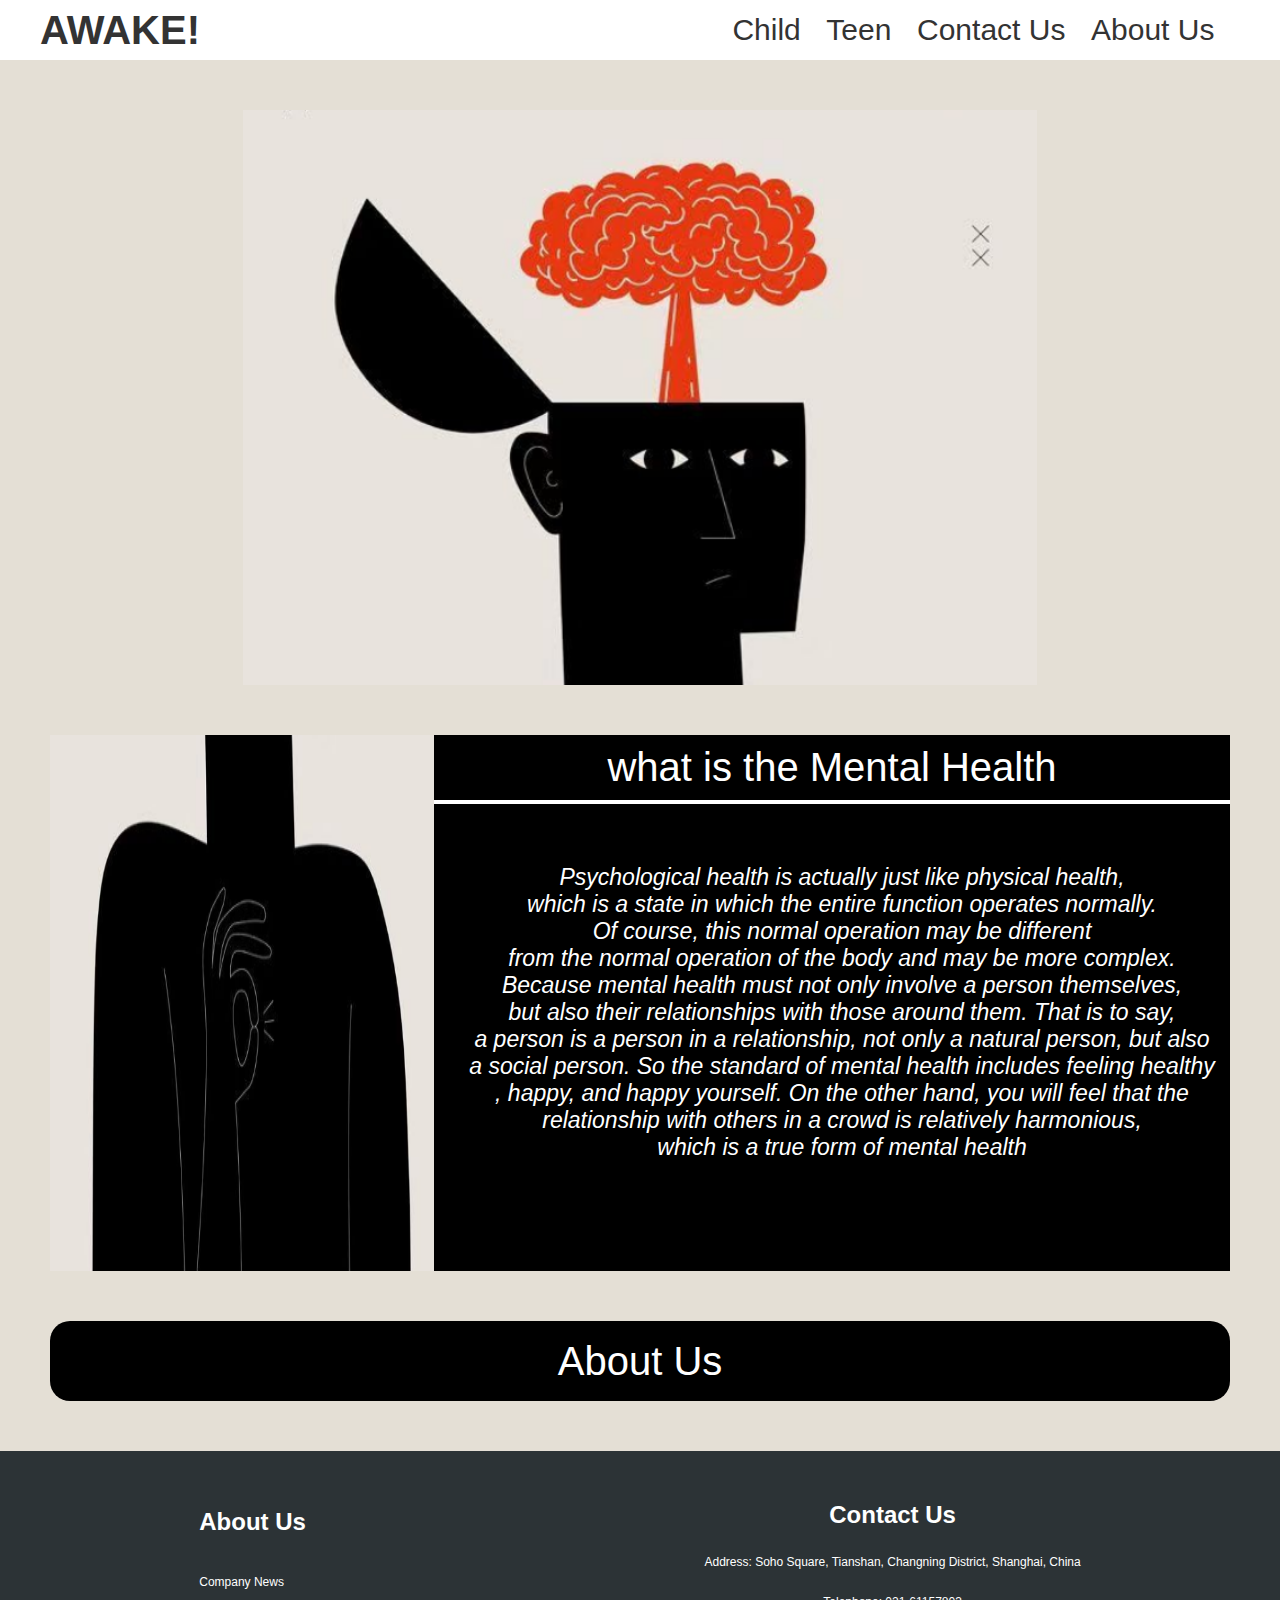
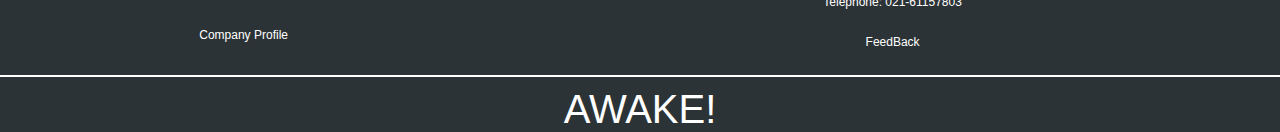
<file: index.html>
<!DOCTYPE html>
<html lang="en">

<head>
    <meta charset="UTF-8">
    <meta name="viewport" content="width=device-width, initial-scale=1.0">
    <title>Document</title>
</head>
<link rel="stylesheet" href="./common.css">

<body>
    <div class="header">
        <div class="h_left">
            <a href="./index.html"> AWAKE!</a>
        </div>
        <div class="h_right">
            <ul>
                <li>
                    <a href="./Child.html">Child</a>
                </li>
                <li>
                    <a href="./teen.html">Teen</a>
                </li>

                <li>
                    <a href="./contact.html">Contact Us</a>
                </li>
                <li class="">
                    <a href="./about.html"> About Us</a>
                </li>
            </ul>
        </div>
    </div>
    <div class="banner">
        <img src="./image/banner.png" alt="">
    </div>
    <div class="mians">
        <div class="w_left">

        </div>
        <div class="w_right">
            <div class="title">what is the Mental Health </div>
            <div class="line"></div>
            <div class="desc">
                Psychological health is actually just like physical health, <br>

                which is a state in which the entire function operates normally.<br>

                Of course, this normal operation may be different<br>

                from the normal operation of the body and may be more complex.<br>

                Because mental health must not only involve a person themselves, <br>

                but also their relationships with those around them. That is to say, <br>

                a person is a person in a relationship, not only a natural person, but also<br>

                a social person. So the standard of mental health includes feeling healthy<br>

                , happy, and happy yourself. On the other hand, you will feel that the<br>

                relationship with others in a crowd is relatively harmonious,<br>

                which is a true form of mental health
            </div>
        </div>
    </div>
    <div class="other">
        <div class="btn">
            <a style="color: #fff;" href="./about.html"> About Us</a>
        </div>
    </div>
    <div class="foot">
        <div class="tops flex_x">
            <div class="item_t flex_y">
                <h1>About Us</h1>
                <span style=" margin-bottom: 26px;">Company News</span>
                <span style=" margin-bottom: 26px;">Company Profile</span>
            </div>

            <div class="item_t flex_y" style="text-align: center;">
                <h1> Contact Us</h1>
                <span style=" margin-bottom: 26px;">Address: Soho Square, Tianshan, Changning District, Shanghai, China
                </span>
                <span style=" margin-bottom: 26px;">Telephone: 021-61157803
                </span>
                <span style=" margin-bottom: 26px;">FeedBack
                </span>
                </span>
            </div>
        </div>
        <div class="lines"></div>
        <div class="bots">
            <div class="left" style="text-align: center;margin-top: 10px;">
                <span class="f_28">AWAKE!</span>
            </div>
        </div>
    </div>
    <style>
        .banner {
            height: 75vh;
            padding: 50px;
            box-sizing: border-box;
            background-color: #e4dfd5;
            text-align: center;
        }

        .banner img {
            margin: 0 auto;
            height: 100%;
        }

        .mians {
            display: flex;
            justify-content: space-between;
            width: 100vw;
            padding: 0 50px;
            box-sizing: border-box;
            background-color: #e4dfd5;
        }

        .w_left {
            width: 30vw;
            background-image: url("./image/body.png");
            background-size: 100% 100%;
            background-repeat: no-repeat;


        }

        .w_right {
            flex: 1;
            background: #000;
            box-sizing: border-box;
            text-align: center;
            color: #fff;
            padding-bottom: 100px;

        }

        .line {
            width: 100%;
            height: 4px;
            background-color: #fff;
        }

        .title {
            padding: 10px;
            box-sizing: border-box;
            font-size: 40px;
        }

        .desc {
            color: #fff;
            padding: 10px 0;
            font-size: 23px;
            box-sizing: border-box;
            padding-left: 20px;

            margin-top: 50px;
            font-style: oblique;
        }

        .other {
            padding: 50px;
            box-sizing: border-box;
            text-align: right;
            font-size: 40px;
            background-color: #e4dfd5;

        }

        .btn {
            height: 60px;
            line-height: 60px;
            align-items: center;
            text-align: center;
            border-radius: 20px;
            background: #000;
            color: #fff;
            padding: 10px 30px;
        }

        .btn:hover {
            background: #4d4a4a;
            font-weight: 900;
            cursor: pointer;
        }
    </style>
</body>

</html>
</file>
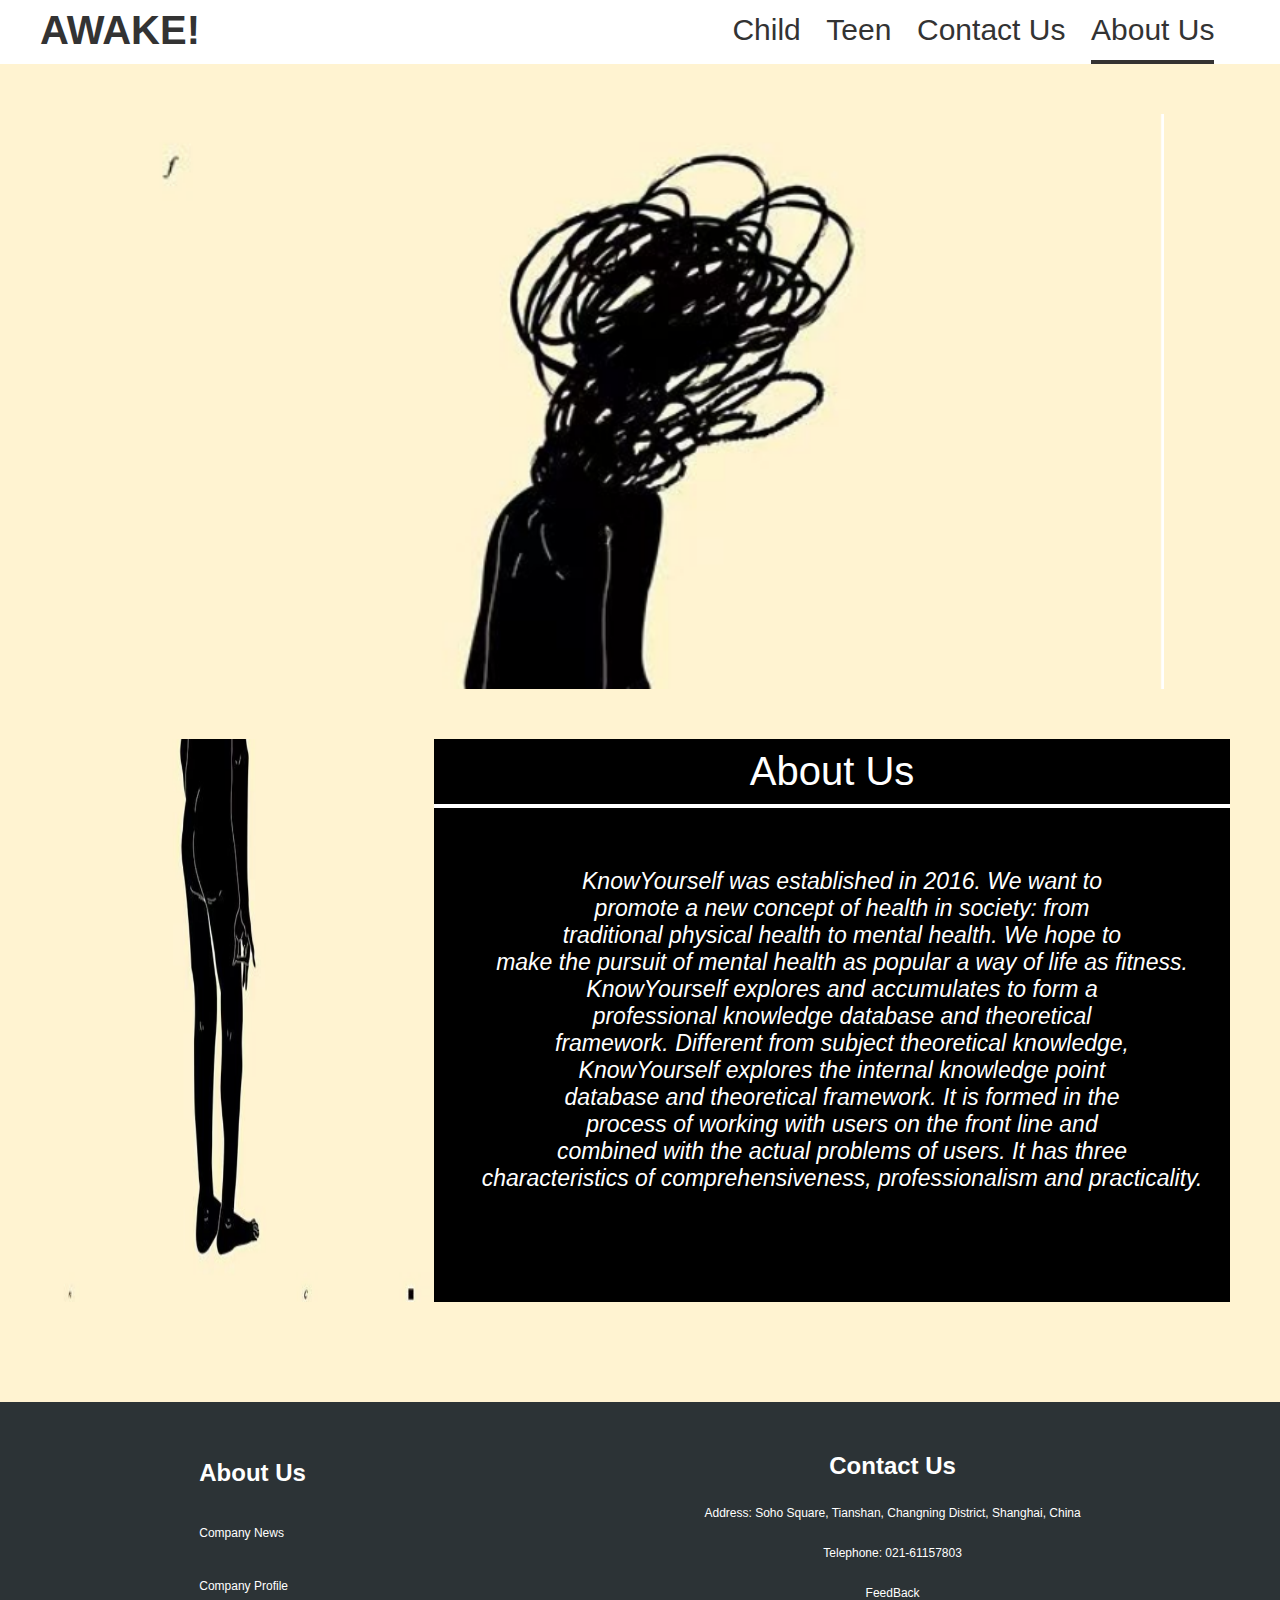
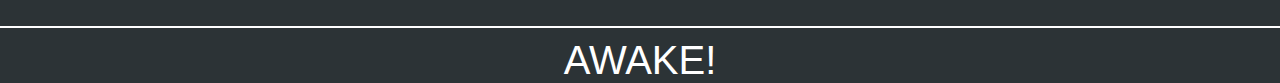
<file: about.html>
<!DOCTYPE html>
<html lang="en">

<head>
    <meta charset="UTF-8">
    <meta name="viewport" content="width=device-width, initial-scale=1.0">
    <title>Document</title>
</head>
<link rel="stylesheet" href="./common.css">

<body>
    <div class="header" style="margin-bottom: 4px ;">
        <div class="h_left">
           <a href="./index.html"> AWAKE!</a>
        </div>
        <div class="h_right">
            <ul>
                <li >
                    <a href="./Child.html">Child</a>
                </li>
                <li >
                    <a href="./teen.html">Teen</a>
                </li>

                <li >
                    <a href="./contact.html">Contact Us</a>
                </li>
                <li class="active">
                    <a href="./about.html"> About Us</a>
                </li>
            </ul>
        </div>
    </div>
    <div class="banner">
        <img src="./image/2.png" alt="">
    </div>
    <div class="mians">
        <div class="w_left">
           
        </div>
     <div class="w_right">
        <div class="title">About Us</div>
            <div class="line"></div>
            <div class="desc">
               KnowYourself was established in 2016. We want to  <br>

                    promote a new concept of health in society: from<br>
                    
                     traditional physical health to mental health. We hope to<br>
                    
                     make the pursuit of mental health as popular a way of life as fitness.
                     KnowYourself explores and accumulates to form a  <br>
                
                        professional knowledge database and theoretical <br>
                        
                        framework. Different from subject theoretical knowledge,<br>
                        
                         KnowYourself explores the internal knowledge point<br>
                        
                         database and theoretical framework. It is formed in the <br>
                        
                        process of working with users on the front line and <br>
                        
                        combined with the actual problems of users. It has three <br>
                        
                        characteristics of comprehensiveness, professionalism and practicality.
           
     </div>
    </div>
    </div>
  
 
    <div class="foot" >
        <div class="tops flex_x">
            <div class="item_t flex_y">
                <h1>About Us</h1>
                <span style=" margin-bottom: 26px;">Company News</span>
                <span style=" margin-bottom: 26px;">Company Profile</span>
            </div>
          
            <div class="item_t flex_y" style="text-align: center;">
                <h1> Contact Us</h1>
                <span style=" margin-bottom: 26px;">Address: Soho Square, Tianshan, Changning District, Shanghai, China
                </span>
                <span style=" margin-bottom: 26px;">Telephone: 021-61157803
                </span>
                <span style=" margin-bottom: 26px;">FeedBack
                </span>
            </span>
            </div>
        </div>
        <div class="lines"></div>
        <div class="bots">
            <div class="left" style="text-align: center;margin-top: 10px;">
                <span class="f_28">AWAKE!</span>
            </div>
        </div>
    </div>
</body>
<style>
     .banner {
            height: 75vh;
            padding: 50px;
            box-sizing: border-box;
            background-color: #fff3d1;
            text-align: center;
        }

        .banner img {
            margin: 0 auto;
            height: 100%;
        }
        .mians{
            display: flex;
            justify-content: space-between;
            width: 100vw;
            padding:0 50px;
            box-sizing: border-box;
            background-color: #fff3d1;
            padding-bottom: 100px;
        }
        .w_left{
            width: 30vw;
           background-image: url("./image/3.png");
           background-size: 100% 100%;
           background-repeat: no-repeat;


        }
        .w_right{
            flex: 1;
            background: #000;
            box-sizing: border-box;
            text-align: center;
            color: #fff;
            padding-bottom: 100px;

        }
        .line{
            width: 100%;
            height: 4px;
            background-color: #fff;
        }
        .title{
            padding: 10px;
            box-sizing: border-box;
            font-size: 40px;
        }
        .desc{
            color: #fff;
            padding: 10px 0;
            font-size: 23px;
            box-sizing: border-box;
            padding-left: 20px  ;

            margin-top: 50px;
            font-style: oblique;
        }
</style>

</html>
</file>
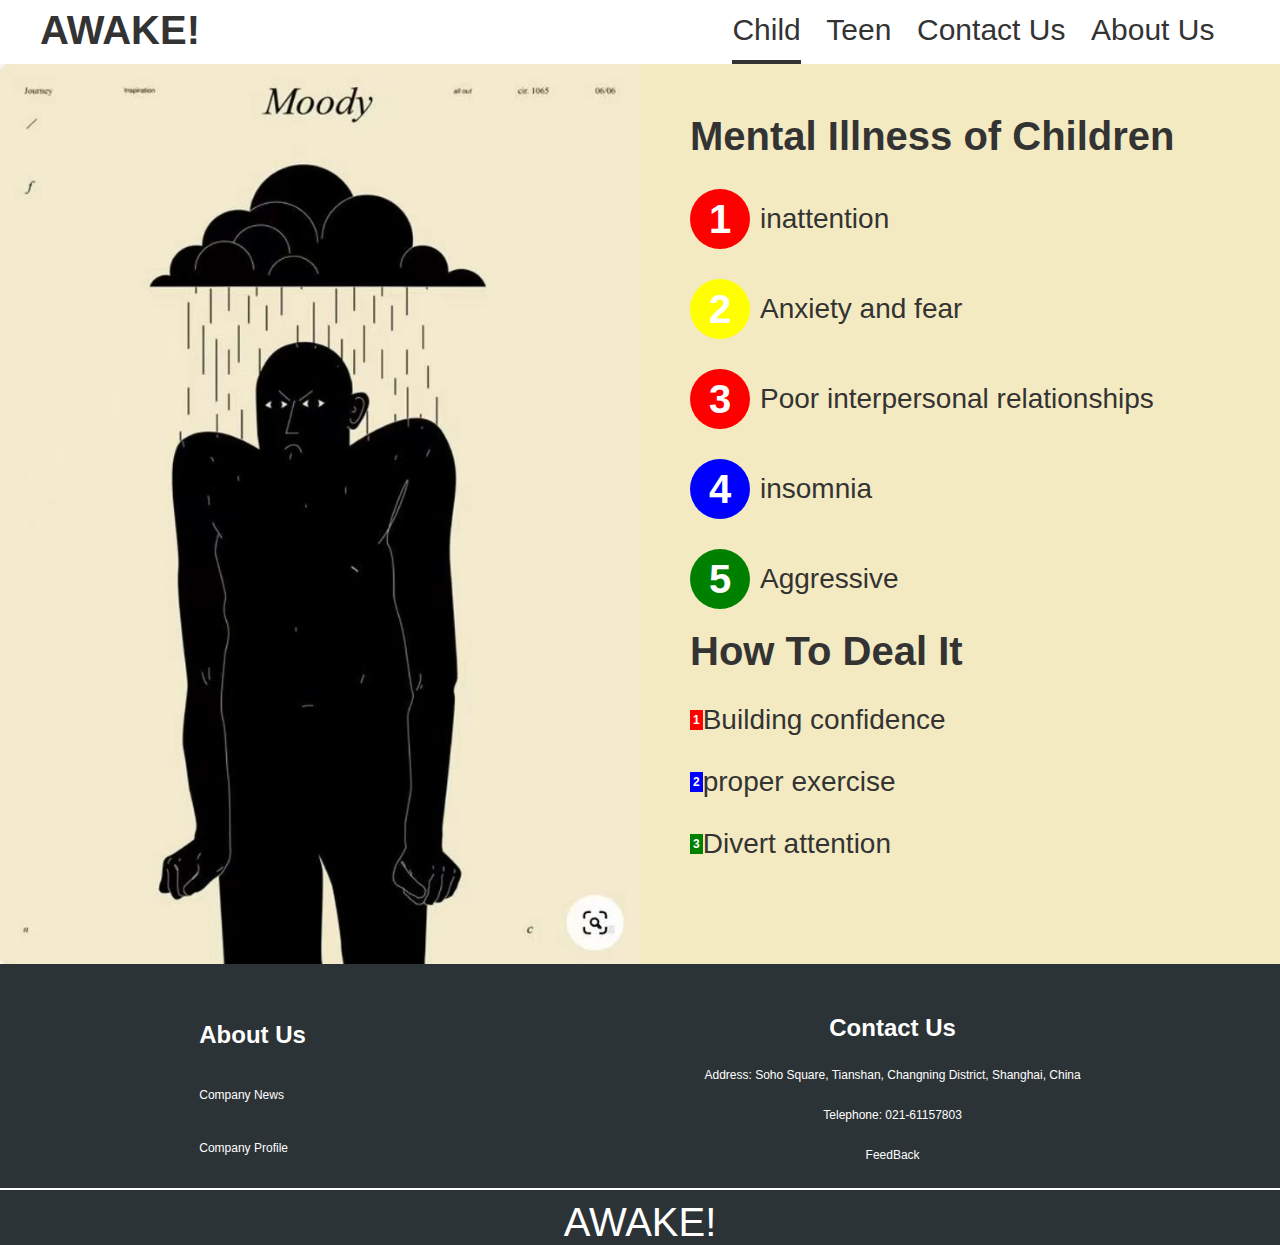
<file: Child.html>
<!DOCTYPE html>
<html lang="en">

<head>
    <meta charset="UTF-8">
    <meta name="viewport" content="width=device-width, initial-scale=1.0">
    <title>Document</title>
</head>
<link rel="stylesheet" href="./common.css">

<body>
    <div class="header" style="margin-bottom: 4px ;">
        <div class="h_left">
           <a href="./index.html"> AWAKE!</a>
        </div>
        <div class="h_right">
            <ul>
                <li class="active">
                    <a href="./Child.html">Child</a>
                </li>
                <li >
                    <a href="./teen.html">Teen</a>
                </li>

                <li>
                    <a href="./contact.html">Contact Us</a>
                </li>
                <li class="">
                    <a href="./about.html"> About Us</a>
                </li>
            </ul>
        </div>
    </div>
<div class="content flex_x">
    <div class="c_left">
        <img src="./image/6.jpg" alt="">
    </div>
    <div class="c_right">
        <div class="title">Mental Illness of Children</div>
        <div class="itgem">
            <div class="circle red">1</div>
            <div class="desctitle">inattention</div>
        </div>
        <div class="itgem">
            <div class="circle yellow">2</div>
            <div class="desctitle">Anxiety and fear</div>
        </div>
        <div class="itgem">
            <div class="circle red">3</div>
            <div class="desctitle">Poor interpersonal relationships</div>
        </div>
        <div class="itgem">
            <div class="circle blue">4</div>
            <div class="desctitle">insomnia</div>
        </div>
        <div class="itgem">
            <div class="circle green">5</div>
            <div class="desctitle">Aggressive</div>
        </div>
        <div class="title" style="margin-top: 20px;">How To Deal It</div>
        <div class="bgs">
            <div class="itgem">
                <div class="circel red">1</div>
                <div class="desctitle">Building confidence</div>
            </div>
            <div class="itgem">
                <div class="circel blue">2</div>
                <div class="desctitle"> proper exercise</div>
            </div>
            <div class="itgem">
                <div class="circel green">3</div>
                <div class="desctitle"> Divert attention</div>
            </div>
        </div>
    </div>

</div>
    <div class="foot">
        <div class="tops flex_x">
            <div class="item_t flex_y">
                <h1>About Us</h1>
                <span style=" margin-bottom: 26px;">Company News</span>
                <span style=" margin-bottom: 26px;">Company Profile</span>
            </div>
          
            <div class="item_t flex_y" style="text-align: center;">
                <h1> Contact Us</h1>
                <span style=" margin-bottom: 26px;">Address: Soho Square, Tianshan, Changning District, Shanghai, China
                </span>
                <span style=" margin-bottom: 26px;">Telephone: 021-61157803
                </span>
                <span style=" margin-bottom: 26px;">FeedBack
                </span>
            </span>
            </div>
        </div>
        <div class="lines"></div>
        <div class="bots">
            <div class="left" style="text-align: center;margin-top: 10px;">
                <span class="f_28">AWAKE!</span>
            </div>
        </div>
    </div>
<style>
    .content{
        background-color: #f4eac1;
    }
    .c_left{
        width: 50vw;
        height: 900px;

    }
    .c_left img{
        width: 100%;
        height: 100%;
    }
    .c_right{
        padding: 50px;
        box-sizing: border-box;
    }
    .title{
        font-size: 40px;
        font-weight: bold;
    }
    .itgem{
        display: flex;
        justify-content: flex-start;
        margin-top: 30px;
        align-items: center;
    }
    .circle{
        width: 60px;
        height: 60px;
        line-height: 60px;
        text-align: center;
        border-radius: 50%;
        color: #fff;
        font-size: 40px;
        font-weight: bold;
        margin-right: 10px;
    }
    .red{
        background-color: red;
    }
    .yellow{
        background-color: yellow;
    }
    .green{
        background-color: green;
    }
    .blue{
        background-color: blue;
    }
    .desctitle{
font-size: 28px;
    }
    .circel{
        padding: 3px;
        color: #fff;
        font-weight: bold;
        align-items: center;
    }
</style>
</body>

</html>
</file>
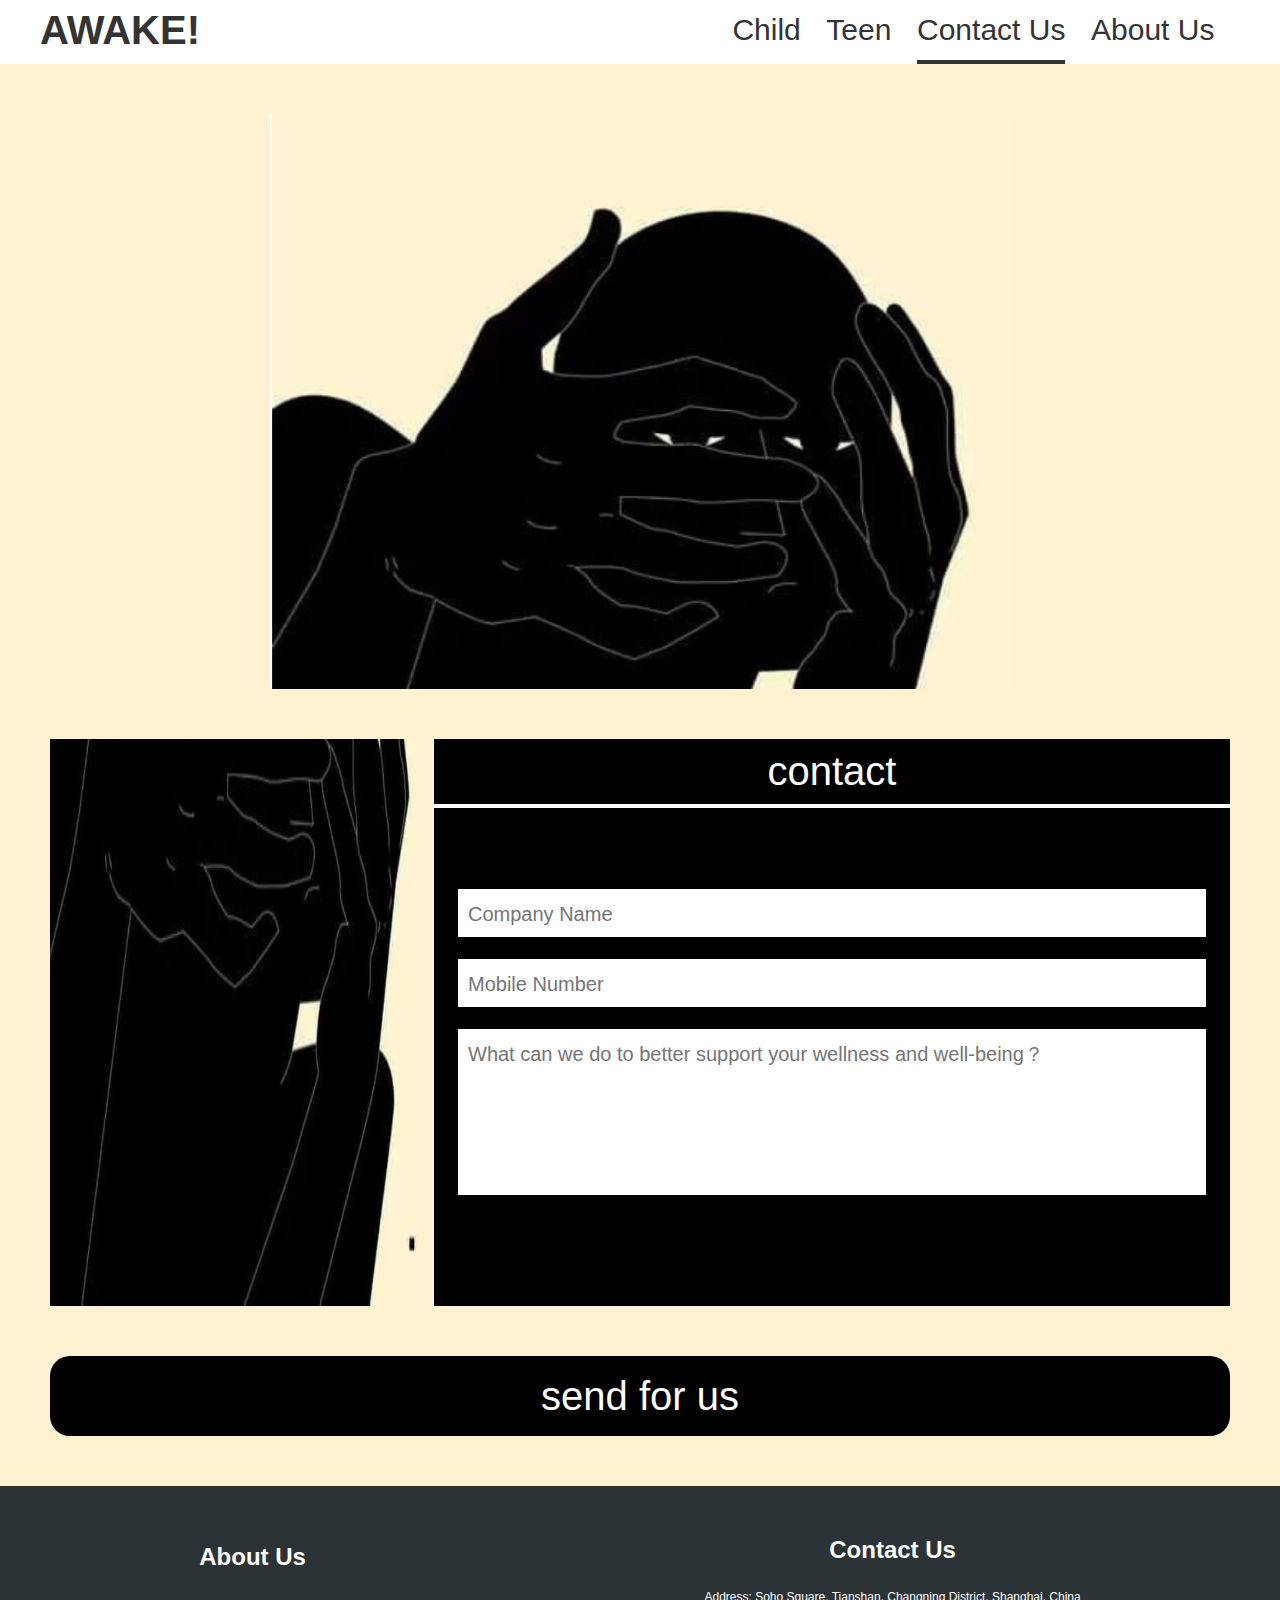
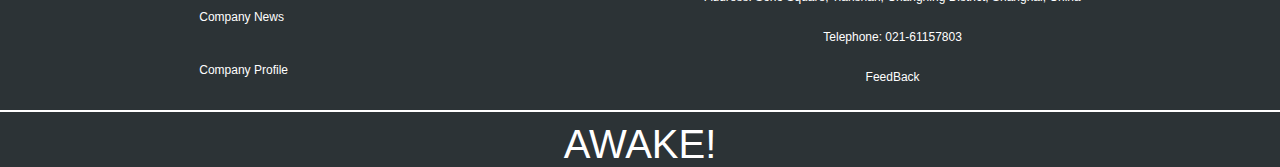
<file: contact.html>
<!DOCTYPE html>
<html lang="en">

<head>
    <meta charset="UTF-8">
    <meta name="viewport" content="width=device-width, initial-scale=1.0">
    <title>Document</title>
</head>
<link rel="stylesheet" href="./common.css">

<body>
    <div class="header" style="margin-bottom: 4px ;">
        <div class="h_left">
           <a href="./index.html"> AWAKE!</a>
        </div>
        <div class="h_right">
            <ul>
                <li >
                    <a href="./Child.html">Child</a>
                </li>
                <li >
                    <a href="./teen.html">Teen</a>
                </li>

                <li class="active">
                    <a href="./contact.html">Contact Us</a>
                </li>
                <li class="">
                    <a href="./about.html"> About Us</a>
                </li>
            </ul>
        </div>
    </div>
    <div class="banner">
        <img src="./image/4.png" alt="">
    </div>
    <div class="mians">
        <div class="w_left">
           
        </div>
        <div class="w_right">
            <div class="title">contact</div>
            <div class="line"></div>
            <div class="desc">
                <div class="borders pre">
                    <input type="text" placeholder="Company Name">
                </div>
                <div class="borders pre">
                    <input type="text" placeholder="Mobile Number">
                </div>
                <div class="borders pre" style="height: 168px;">
                    <input style="width: 100%;" type="text" placeholder="What can we do to better support your wellness and well-being？">
                </div>
            </div>
        </div>
    </div>
    <div class="other">
        <div class="btn">
            send for us
        </div>
    </div>
    <div class="foot">
        <div class="tops flex_x">
            <div class="item_t flex_y">
                <h1>About Us</h1>
                <span style=" margin-bottom: 26px;">Company News</span>
                <span style=" margin-bottom: 26px;">Company Profile</span>
            </div>
          
            <div class="item_t flex_y" style="text-align: center;">
                <h1> Contact Us</h1>
                <span style=" margin-bottom: 26px;">Address: Soho Square, Tianshan, Changning District, Shanghai, China
                </span>
                <span style=" margin-bottom: 26px;">Telephone: 021-61157803
                </span>
                <span style=" margin-bottom: 26px;">FeedBack
                </span>
            </span>
            </div>
        </div>
        <div class="lines"></div>
        <div class="bots">
            <div class="left" style="text-align: center;margin-top: 10px;">
                <span class="f_28">AWAKE!</span>
            </div>
        </div>
    </div>
    <style>
     

        .banner {
            height: 75vh;
            padding: 50px;
            box-sizing: border-box;
            background-color: #fff2d1;
            text-align: center;
        }

        .banner img {
            margin: 0 auto;
            height: 100%;
        }
        .mians{
            display: flex;
            justify-content: space-between;
            width: 100vw;
            padding:0 50px;
            box-sizing: border-box;
            background-color: #fff2d1;
        }
        .w_left{
            width: 30vw;
           background-image: url("./image/5.png");
           background-size: 100% 100%;
           background-repeat: no-repeat;


        }
        .w_right{
            flex: 1;
            background: #000;
            box-sizing: border-box;
            text-align: center;
            color: #fff;
            padding-bottom: 100px;

        }
        .line{
            width: 100%;
            height: 4px;
            background-color: #fff;
        }
        .title{
            padding: 10px;
            box-sizing: border-box;
            font-size: 40px;
        }
        .desc{
            color: #fff;
            padding: 10px 0;
            font-size: 23px;
            box-sizing: border-box;
            padding-left: 20px  ;

            margin-top: 50px;
            font-style: oblique;
        }
        .other{
            padding: 50px;
            box-sizing: border-box;
            text-align: right;
            font-size: 40px;
            background-color: #fff2d1;

        }
        .btn{
            height: 60px;
            line-height: 60px;
            align-items: center;
            text-align: center;
            border-radius: 20px;
            background: #000;
            color: #fff;
            padding: 10px 30px;
        }
        .btn:hover{
            background: #4d4a4a;
            font-weight: 900;
            cursor: pointer;
        }
        .borders {
        display: inline-block;
        width: 365px;
        height: 50px;
        background-color: #fff;
        border: 1px solid #000;
        margin-top: 20px;
        color: #9E9C9C;
        font-size: 20px;
        align-items: center;
        padding: 0 10px;
        box-sizing: border-box;
        margin-right: 20px;
        text-align: left;   
    }

    input {
        font-size: 20px;
        line-height: 50px;
        text-align: left;
        color: #9E9C9C;
    }
    div.pre{
        width: 750px;
        text-align: left;
    }
    </style>
</body>

</html>
</file>
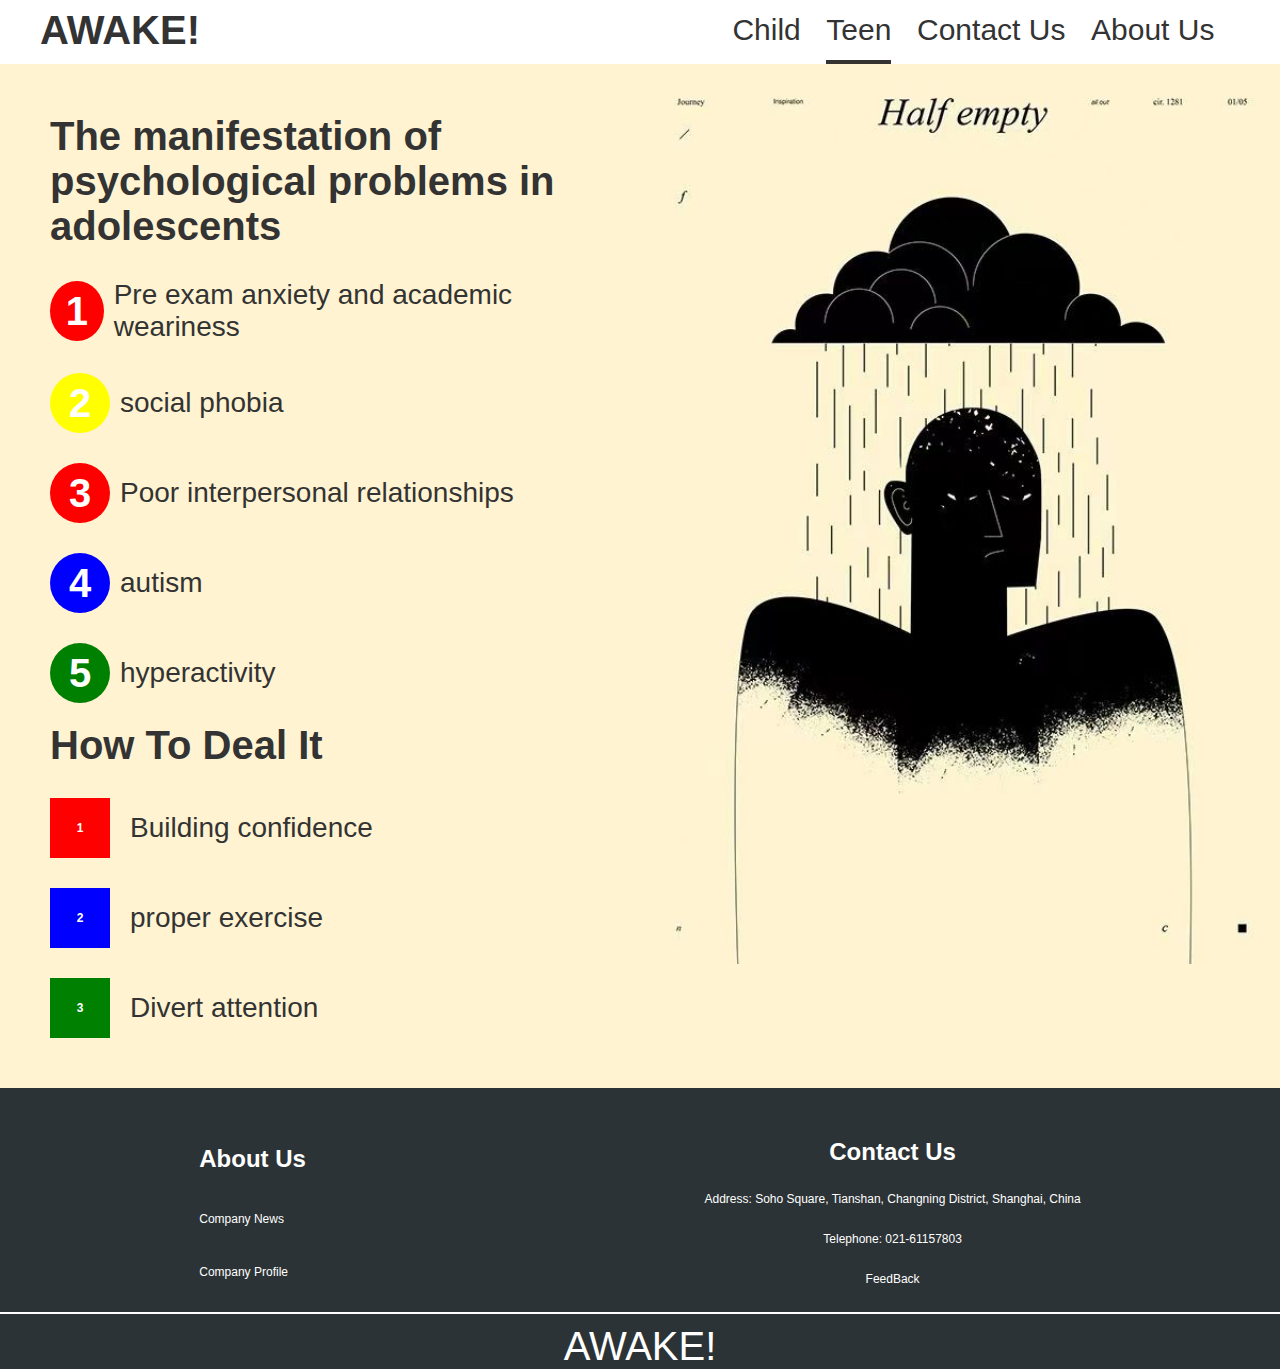
<file: teen.html>
<!DOCTYPE html>
<html lang="en">

<head>
    <meta charset="UTF-8">
    <meta name="viewport" content="width=device-width, initial-scale=1.0">
    <title>Document</title>
</head>
<link rel="stylesheet" href="./common.css">

<body>
    <div class="header" style="margin-bottom: 4px ;">
        <div class="h_left">
           <a href="./index.html"> AWAKE!</a>
        </div>
        <div class="h_right">
            <ul>
                <li>
                    <a href="./Child.html">Child</a>
                </li>
                <li class="active">
                    <a href="./teen.html">Teen</a>
                </li>

                <li>
                    <a href="./contact.html">Contact Us</a>
                </li>
                <li class="">
                    <a href="./about.html"> About Us</a>
                </li>
            </ul>
        </div>
    </div>
<div class="content flex_x">
    
    <div class="c_right">
        <div class="title">The manifestation of psychological problems in adolescents</div>
        <div class="itgem">
            <div class="circle red">1</div>
            <div class="desctitle">Pre exam anxiety and academic weariness</div>
        </div>
        <div class="itgem">
            <div class="circle yellow">2</div>
            <div class="desctitle">social phobia</div>
        </div>
        <div class="itgem">
            <div class="circle red">3</div>
            <div class="desctitle">Poor interpersonal relationships</div>
        </div>
        <div class="itgem">
            <div class="circle blue">4</div>
            <div class="desctitle">autism</div>
        </div>
        <div class="itgem">
            <div class="circle green">5</div>
            <div class="desctitle">hyperactivity</div>
        </div>
        <div class="title" style="margin-top: 20px;">How To Deal It</div>
        <div class="bgs">
            <div class="itgem">
                <div class="circel red">1</div>
                <div class="desctitle">Building confidence</div>
            </div>
            <div class="itgem">
                <div class="circel blue">2</div>
                <div class="desctitle"> proper exercise</div>
            </div>
            <div class="itgem">
                <div class="circel green">3</div>
                <div class="desctitle"> Divert attention</div>
            </div>
        </div>
    </div>
    <div class="c_left">
        <img src="./image/7.jpg" alt="">
    </div>

</div>
    <div class="foot">
        <div class="tops flex_x">
            <div class="item_t flex_y">
                <h1>About Us</h1>
                <span style=" margin-bottom: 26px;">Company News</span>
                <span style=" margin-bottom: 26px;">Company Profile</span>
            </div>
          
            <div class="item_t flex_y" style="text-align: center;">
                <h1> Contact Us</h1>
                <span style=" margin-bottom: 26px;">Address: Soho Square, Tianshan, Changning District, Shanghai, China
                </span>
                <span style=" margin-bottom: 26px;">Telephone: 021-61157803
                </span>
                <span style=" margin-bottom: 26px;">FeedBack
                </span>
            </span>
            </div>
        </div>
        <div class="lines"></div>
        <div class="bots">
            <div class="left" style="text-align: center;margin-top: 10px;">
                <span class="f_28">AWAKE!</span>
            </div>
        </div>
    </div>
<style>
    .content{
        background-color: #fff3d1;
    }
    .c_left{
        width: 50vw;
        height: 900px;

    }
    .c_left img{
        width: 100%;
        height: 100%;
    }
    .c_right{
        padding: 50px;
        box-sizing: border-box;
        flex: 1;
    }
    .title{
        font-size: 40px;
        font-weight: bold;
    }
    .itgem{
        display: flex;
        justify-content: flex-start;
        margin-top: 30px;
        align-items: center;
    }
    .circle{
        width: 60px;
        height: 60px;
        line-height: 60px;
        text-align: center;
        border-radius: 50%;
        color: #fff;
        font-size: 40px;
        font-weight: bold;
        margin-right: 10px;
    }
    .red{
        background-color: red;
    }
    .yellow{
        background-color: yellow;
    }
    .green{
        background-color: green;
    }
    .blue{
        background-color: blue;
    }
    .desctitle{
font-size: 28px;
    }
    .circel{
        color: #fff;
        font-weight: bold;
        align-items: center;
        width: 60px;
        height: 60px;
        line-height: 60px;
        text-align: center;
        box-sizing: border-box;
        margin-right: 20px ;
    }
    .active {
  border-bottom: 4px solid #353232;
}
</style>
</body>

</html>
</file>
<file: common.css>
@charset "utf-8";

/* CSS Document */
/*全局样式*/
body {
  font-family: "微软雅黑", Arial, Verdana, Helvetica, sans-serif, "宋体";
  font-size: 12px;
  color: #333;
  background: #fff;
}
html{
  width: 100vw;
  box-sizing: border-box;
}
body,
ul,
ol,
li,
p,
h1,
h2,
h3,
h4,
h5,
h6,
form,
fieldset,
table,
td,
th,
img,
div,
tr,
p,
select,
dl,
dt,
dd {
  margin: 0;
  padding: 0;
  outline: none;
}

li {
  list-style: none;
}

img {
  border: 0 none;
  vertical-align: middle;
}

a {
  text-decoration: none;
  color: #333;
  outline: none;
  cursor: pointer;
}

a:focus {
  outline: none;
}

.clear {
  clear: both;
  height: 0px;
  display: block;
  line-height: 0px;
  visibility: hidden;
  overflow: hidden;
  zoom: 1;
}

input {
  vertical-align: middle;
  border: none;
  background: none;
}

select {
  vertical-align: middle;
  border: none;
  background: none;
}

button {
  text-align: center;
  border: 0;
  cursor: pointer;
}



textarea,
input {
  word-wrap: break-word;
  word-break: break-all;
  padding: 0px;
  background: none;
}

label {
  cursor: pointer;
}

input[type=button]::-moz-focus-inner,
input[type=submit]::-moz-focus-inner {
  border: none;
}

input[type=button],
input[type=submit] {
  cursor: pointer;
}

input:focus {
  outline: none;
}

/* 底部样式 */
.foot{
  padding: 50px 0 0 0;
  box-sizing: border-box;
  background: #2c3336 ;
  color: #fff;
}
.lines{
  width: 100%;
  height: 2px;
  background-color: #fff;
}
.tops{
  justify-content: space-around;
}
.item_t{
  justify-content: space-around;
  text-align: left;
}
.item_t img{
  width: 80px;
  height: 80px;
  margin-bottom: 30px;
}
.item_t h1{
  margin-bottom: 26px;
}
.right {
  width: 80%;
  color: #fff;
}

.right ul {
  justify-content: space-around;
  font-size: 22px;
}

.right ul a {
  color: #fff;
}

.right ul a:hover {
  border-bottom: 1px solid #fff;
}

.flex_x{
  display: flex;
}
.flex_y{
  display: flex;
  flex-direction:column;
}
.header {
  display: flex;
  justify-content: space-between;
  width: 100%;
  padding: 0 40px;
  box-sizing: border-box;
  height: 60px;
  line-height: 60px;
}

.h_left {
  font-size: 40px;
  font-weight: 900;
}

.h_right ul {
  display: flex;
  justify-content: space-around;
}

.h_right ul li {
  margin-right: 2vw;
  font-size: 30px;
}

.active {
  border-bottom: 4px solid #353232;
}
.f_28{
  font-size: 40px;
}
</file>
